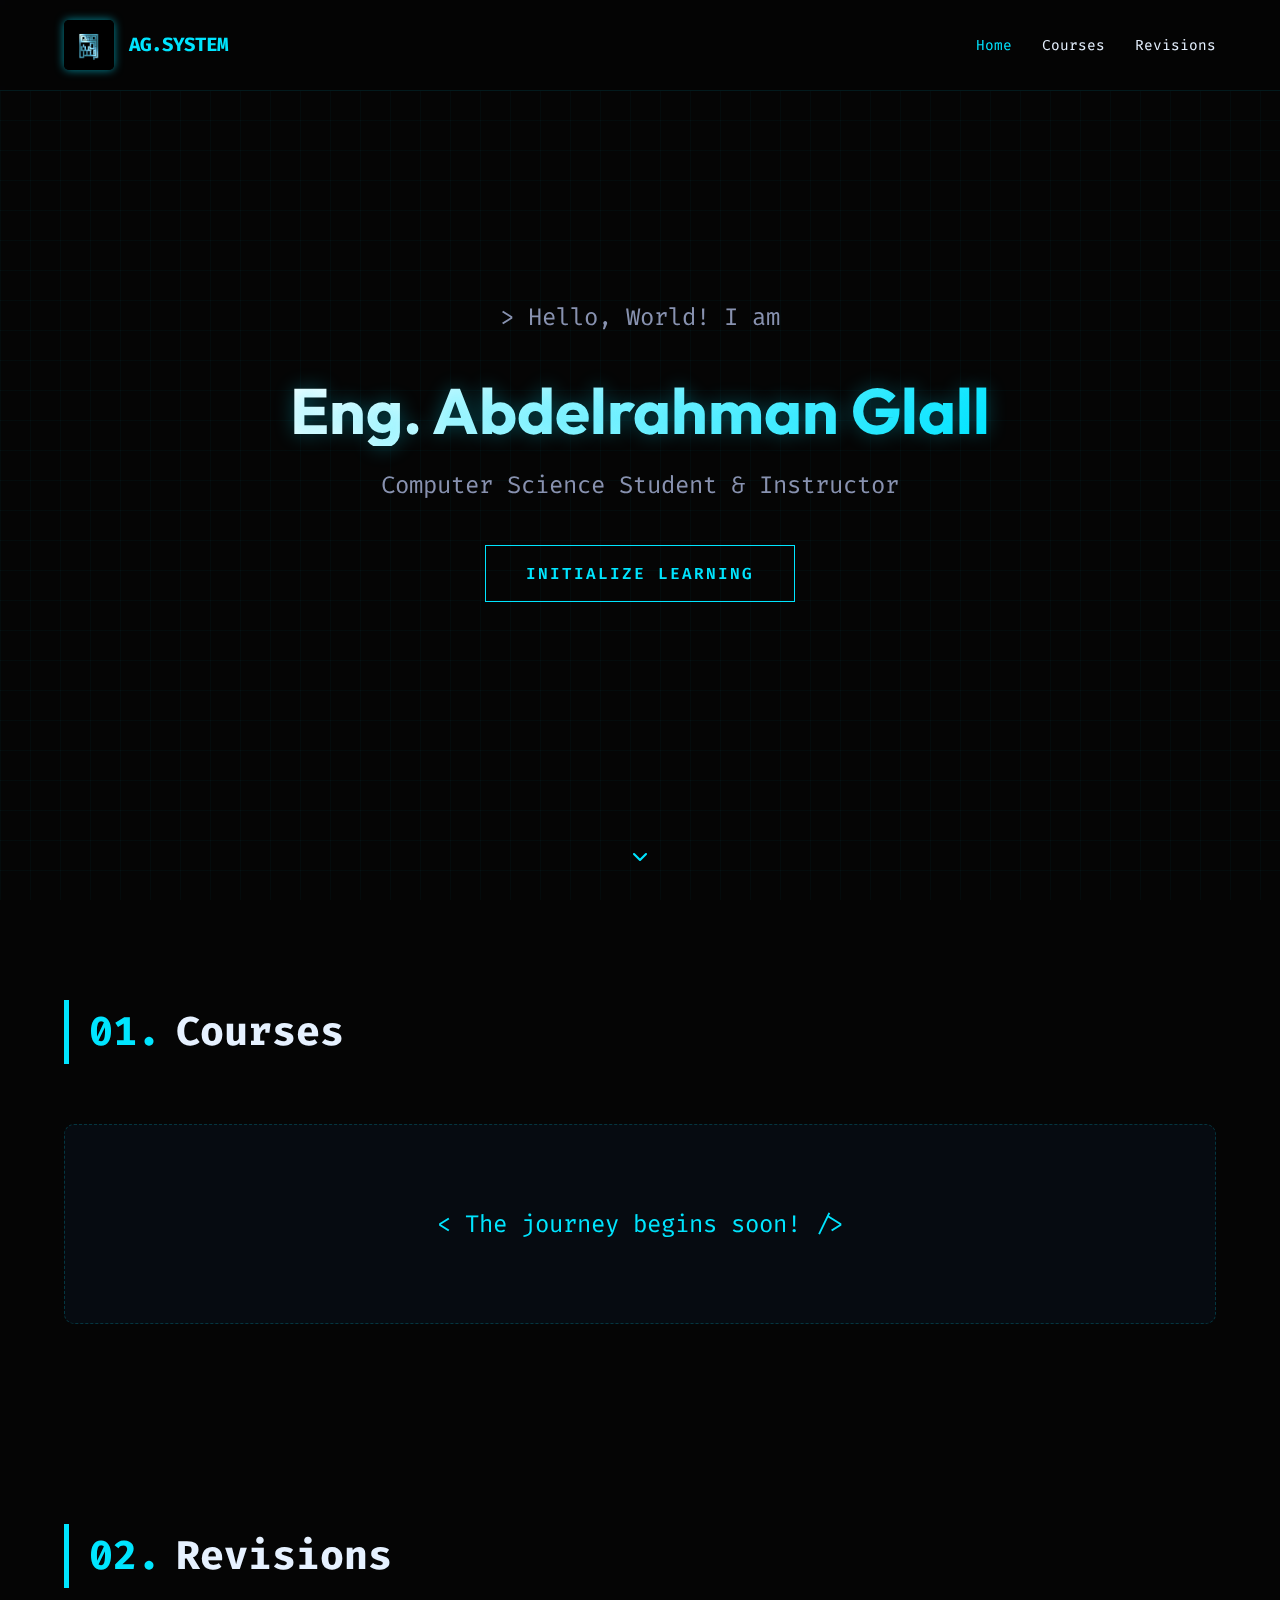
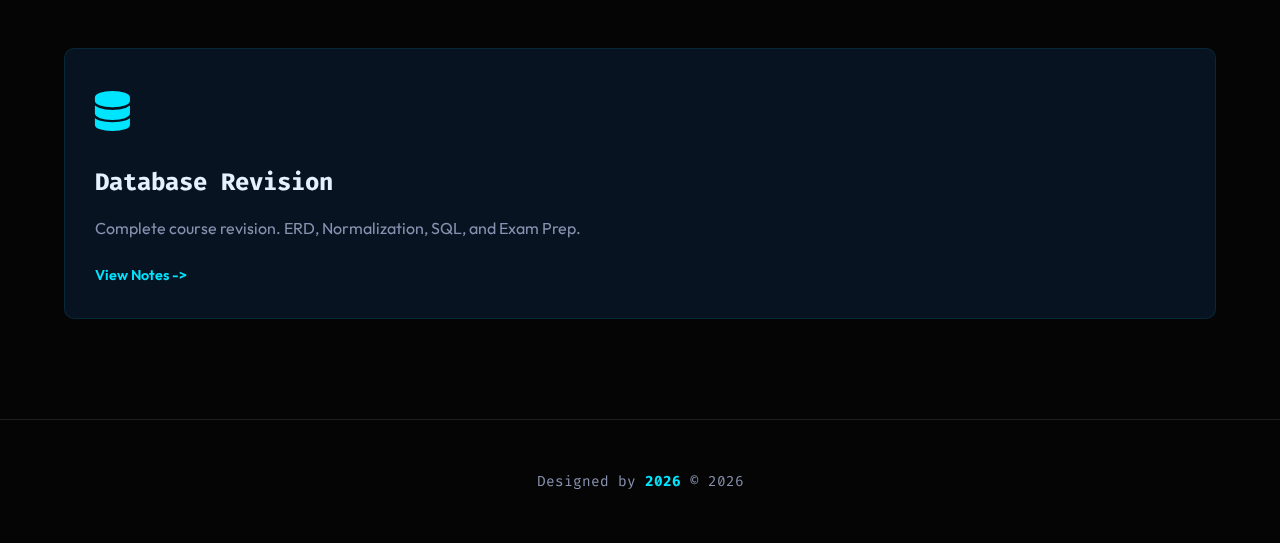
<file: index.html>
<!DOCTYPE html>
<html lang="en">

<head>
    <meta charset="UTF-8">
    <meta name="viewport" content="width=device-width, initial-scale=1.0">
    <title>AG | Eng.Abdelrahman Glall</title>
    <link rel="stylesheet" href="styles.css">
    <link rel="stylesheet" href="https://cdnjs.cloudflare.com/ajax/libs/font-awesome/6.0.0/css/all.min.css">
</head>

<body>
    <div class="bg-grid"></div>

    <header>
        <div class="logo-container">
            <img src="assets/ag_logo.jpg" alt="AG Logo">
            <div class="brand-name">AG.SYSTEM</div>
        </div>
        <nav>
            <ul>
                <li><a href="#home" class="active">Home</a></li>
                <li><a href="#courses">Courses</a></li>
                <li><a href="#revisions">Revisions</a></li>
            </ul>
        </nav>
    </header>

    <section id="home" class="hero">
        <p class="typewriter">> Hello, World! I am</p>
        <h1>Eng. Abdelrahman Glall</h1>
        <p>Computer Science Student & Instructor</p>
        <a href="#courses" class="cta-button">Initialize Learning</a>

        <div class="scroll-indicator">
            <i class="fas fa-chevron-down"></i>
        </div>
    </section>

    <section id="courses">
        <h2 class="section-title"><span>01.</span> Courses</h2>
        <div class="coming-soon-container">
            <p class="coming-soon-text">&lt; The journey begins soon! /&gt;</p>
        </div>
    </section>

    <section id="revisions">
        <h2 class="section-title"><span>02.</span> Revisions</h2>
        <div class="grid">
            <!-- Revision Card 1 -->
            <div class="card" onclick="location.href='database.html'">
                <div class="card-icon"><i class="fas fa-database"></i></div>
                <h3>Database Revision</h3>
                <p>Complete course revision. ERD, Normalization, SQL, and Exam Prep.</p>
                <a href="database.html" class="card-link">View Notes -></a>
            </div>
        </div>
    </section>

    <footer>
        <p>Designed by <strong id="dynamic-year">AG</strong> &copy; 2026</p>
    </footer>

    <script src="script.js"></script>
</body>

</html>
</file>
<file: styles.css>
@import url('https://fonts.googleapis.com/css2?family=Fira+Code:wght@300;400;600&family=Outfit:wght@300;400;700&display=swap');

:root {
    --primary-color: #00e5ff;
    /* Neon Cyan from logo */
    --primary-glow: rgba(0, 229, 255, 0.6);
    --secondary-color: #0a192f;
    /* Deep Navy/Black */
    --bg-color: #050505;
    /* Almost Black */
    --text-color: #e6f1ff;
    /* Off-white */
    --text-muted: #8892b0;
    --card-bg: rgba(10, 25, 47, 0.7);
    --font-heading: 'Fira Code', monospace;
    --font-body: 'Outfit', sans-serif;
}

* {
    margin: 0;
    padding: 0;
    box-sizing: border-box;
}

body {
    background-color: var(--bg-color);
    color: var(--text-color);
    font-family: var(--font-body);
    overflow-x: hidden;
    line-height: 1.6;
}

/* Scrollbar */
::-webkit-scrollbar {
    width: 8px;
}

::-webkit-scrollbar-track {
    background: var(--bg-color);
}

::-webkit-scrollbar-thumb {
    background: var(--primary-color);
    border-radius: 4px;
}

/* Toast Notification */
.toast {
    position: fixed;
    bottom: 30px;
    left: 50%;
    transform: translateX(-50%);
    background: var(--primary-color);
    color: #000;
    padding: 10px 20px;
    border-radius: 5px;
    font-family: var(--font-heading);
    font-weight: bold;
    opacity: 0;
    transition: opacity 0.3s;
    z-index: 2000;
    pointer-events: none;
}

.toast.show {
    opacity: 1;
}

/* Background Effect */
.bg-grid {
    position: fixed;
    top: 0;
    left: 0;
    width: 100%;
    height: 100vh;
    background-image: linear-gradient(rgba(0, 229, 255, 0.03) 1px, transparent 1px),
        linear-gradient(90deg, rgba(0, 229, 255, 0.03) 1px, transparent 1px);
    background-size: 30px 30px;
    z-index: -1;
    pointer-events: none;
}

/* Header */
header {
    display: flex;
    justify-content: space-between;
    align-items: center;
    padding: 20px 5%;
    position: fixed;
    width: 100%;
    top: 0;
    z-index: 1000;
    background: rgba(5, 5, 5, 0.85);
    backdrop-filter: blur(10px);
    border-bottom: 1px solid rgba(0, 229, 255, 0.1);
}

.logo-container {
    display: flex;
    align-items: center;
    gap: 15px;
}

.logo-container img {
    height: 50px;
    border-radius: 5px;
    box-shadow: 0 0 10px var(--primary-glow);
}

.brand-name {
    font-family: var(--font-heading);
    font-size: 1.2rem;
    font-weight: 700;
    color: var(--primary-color);
    letter-spacing: -1px;
}

nav ul {
    display: flex;
    gap: 30px;
    list-style: none;
}

nav a {
    color: var(--text-color);
    text-decoration: none;
    font-family: var(--font-heading);
    font-size: 0.9rem;
    position: relative;
    transition: color 0.3s;
}

nav a:hover,
nav a.active {
    color: var(--primary-color);
}

nav a::after {
    content: '';
    position: absolute;
    width: 0;
    height: 2px;
    bottom: -5px;
    left: 0;
    background-color: var(--primary-color);
    transition: width 0.3s;
}

nav a:hover::after {
    width: 100%;
}

/* Hero Section */
.hero {
    height: 100vh;
    display: flex;
    flex-direction: column;
    justify-content: center;
    align-items: center;
    text-align: center;
    padding: 0 20px;
    position: relative;
}

.hero h1 {
    font-size: 4rem;
    margin-bottom: 20px;
    line-height: 1.1;
    background: linear-gradient(135deg, #fff 0%, var(--primary-color) 100%);
    -webkit-background-clip: text;
    background-clip: text;
    -webkit-text-fill-color: transparent;
    text-shadow: 0 0 20px rgba(0, 229, 255, 0.3);
}

.hero p {
    font-size: 1.5rem;
    color: var(--text-muted);
    font-family: var(--font-heading);
    margin-bottom: 40px;
}

.cta-button {
    padding: 15px 40px;
    background: transparent;
    border: 1px solid var(--primary-color);
    color: var(--primary-color);
    font-family: var(--font-heading);
    font-size: 1rem;
    font-weight: 600;
    cursor: pointer;
    position: relative;
    overflow: hidden;
    transition: all 0.3s;
    text-decoration: none;
    text-transform: uppercase;
    letter-spacing: 2px;
}

.cta-button:hover {
    background: var(--primary-color);
    color: #000;
    box-shadow: 0 0 20px var(--primary-glow);
}

.scroll-indicator {
    position: absolute;
    bottom: 30px;
    animation: bounce 2s infinite;
    color: var(--primary-color);
}

@keyframes bounce {

    0%,
    20%,
    50%,
    80%,
    100% {
        transform: translateY(0);
    }

    40% {
        transform: translateY(-10px);
    }

    60% {
        transform: translateY(-5px);
    }
}

/* Sections */
section {
    padding: 100px 5%;
}

.section-title {
    font-family: var(--font-heading);
    font-size: 2.5rem;
    margin-bottom: 60px;
    border-left: 5px solid var(--primary-color);
    padding-left: 20px;
    display: flex;
    align-items: center;
}

.section-title span {
    color: var(--primary-color);
    margin-right: 15px;
}

/* Cards Grid */
.grid {
    display: grid;
    grid-template-columns: repeat(auto-fit, minmax(300px, 1fr));
    gap: 30px;
}

.card {
    background: var(--card-bg);
    border: 1px solid rgba(0, 229, 255, 0.1);
    padding: 30px;
    border-radius: 10px;
    transition: all 0.3s ease;
    cursor: pointer;
    position: relative;
    overflow: hidden;
}

.card:hover {
    transform: translateY(-5px);
    border-color: var(--primary-color);
    box-shadow: 0 10px 30px -10px rgba(0, 229, 255, 0.3);
}

.card-icon {
    font-size: 2.5rem;
    margin-bottom: 20px;
    color: var(--primary-color);
}

.card h3 {
    font-family: var(--font-heading);
    font-size: 1.5rem;
    margin-bottom: 15px;
}

.card p {
    color: var(--text-muted);
    margin-bottom: 20px;
}

.card-link {
    color: var(--primary-color);
    text-decoration: none;
    font-weight: 600;
    font-size: 0.9rem;
    display: inline-flex;
    align-items: center;
    gap: 5px;
}

.card-link:hover {
    text-decoration: underline;
}

/* Coming Soon Section */
.coming-soon-container {
    display: flex;
    justify-content: center;
    align-items: center;
    min-height: 200px;
    background: rgba(10, 25, 47, 0.3);
    border: 1px dashed rgba(0, 229, 255, 0.2);
    border-radius: 10px;
}

.coming-soon-text {
    font-family: var(--font-heading);
    font-size: 1.5rem;
    color: var(--primary-color);
    text-align: center;
    animation: blink 1.5s infinite;
}

@keyframes blink {

    0%,
    100% {
        opacity: 1;
    }

    50% {
        opacity: 0.5;
    }
}

/* Footer */
footer {
    text-align: center;
    padding: 50px 20px;
    color: var(--text-muted);
    font-family: var(--font-heading);
    font-size: 0.9rem;
    border-top: 1px solid rgba(255, 255, 255, 0.1);
}

footer strong {
    color: var(--primary-color);
}

/* --- Revision Page Layout --- */
.revision-page header {
    position: sticky;
    /* Sticky instead of fixed for this layout might be easier, but let's keep consistent */
}

.revision-container {
    display: flex;
    margin-top: 90px;
    /* Offset for fixed header */
    min-height: calc(100vh - 90px);
}

/* Sidebar */
.sidebar {
    width: 300px;
    min-width: 300px;
    padding: 40px 20px;
    background: rgba(5, 5, 5, 0.5);
    /* Slightly darker/different than main */
    border-right: 1px solid rgba(0, 229, 255, 0.1);
    position: fixed;
    height: calc(100vh - 90px);
    overflow-y: auto;
    top: 90px;
}

.sidebar h3 {
    font-family: var(--font-heading);
    color: var(--primary-color);
    margin-bottom: 20px;
    padding-left: 10px;
    border-left: 3px solid var(--primary-color);
}

.sidebar ul {
    list-style: none;
}

.sidebar li {
    margin-bottom: 10px;
}

.sidebar a {
    text-decoration: none;
    color: var(--text-muted);
    font-family: var(--font-heading);
    font-size: 0.9rem;
    display: block;
    padding: 10px;
    border-radius: 5px;
    transition: all 0.3s;
}

.sidebar a:hover,
.sidebar a.active {
    background: rgba(0, 229, 255, 0.1);
    color: var(--primary-color);
    transform: translateX(5px);
}

/* Content Area */
.content-area {
    margin-left: 300px;
    /* Width of sidebar */
    flex: 1;
    padding: 40px 60px;
}

.content-header {
    margin-bottom: 60px;
    text-align: center;
}

.content-header h1 {
    font-size: 3rem;
    color: var(--text-color);
    margin-bottom: 10px;
    font-family: var(--font-heading);
}

.content-header p {
    color: var(--primary-color);
    font-family: var(--font-heading);
    letter-spacing: 2px;
}

/* Topic Sections */
.topic-section {
    padding: 0;
    /* Override default section padding */
    margin-bottom: 80px;
    scroll-margin-top: 120px;
    /* Scroll offset for header */
}

.topic-header {
    display: flex;
    justify-content: space-between;
    align-items: center;
    border-bottom: 1px solid rgba(0, 229, 255, 0.2);
    padding-bottom: 15px;
    margin-bottom: 25px;
}

.topic-header h2 {
    font-family: var(--font-heading);
    font-size: 1.8rem;
    color: var(--primary-color);
}

.copy-link-btn {
    background: transparent;
    border: none;
    color: var(--text-muted);
    font-size: 1.2rem;
    cursor: pointer;
    transition: color 0.3s;
}

.copy-link-btn:hover {
    color: var(--primary-color);
}

.topic-content p {
    color: var(--text-color);
    font-size: 1.1rem;
    margin-bottom: 20px;
}

.topic-content h3 {
    color: var(--primary-color);
    font-family: var(--font-heading);
    margin-top: 30px;
    margin-bottom: 15px;
    font-size: 1.4rem;
}

.topic-content ul,
.topic-content ol {
    margin-left: 20px;
    margin-bottom: 20px;
    color: var(--text-color);
}

.topic-content li {
    margin-bottom: 10px;
}

/* Arabic Note Styling */
.note-arabic {
    direction: rtl;
    font-family: 'Tahoma', 'Arial', sans-serif;
    color: var(--primary-color);
    background: rgba(0, 229, 255, 0.05);
    padding: 10px;
    border-right: 3px solid var(--primary-color);
    margin-bottom: 20px;
    border-radius: 5px;
}

/* Comparison Table */
.comparison-table {
    width: 100%;
    border-collapse: collapse;
    margin-bottom: 30px;
    color: var(--text-color);
}

.comparison-table th,
.comparison-table td {
    border: 1px solid rgba(0, 229, 255, 0.2);
    padding: 12px;
    text-align: left;
}

.comparison-table th {
    background: rgba(0, 229, 255, 0.1);
    color: var(--primary-color);
    font-family: var(--font-heading);
}

/* Definition Box */
.definition-box {
    background: rgba(255, 255, 255, 0.03);
    padding: 20px;
    border-radius: 8px;
    margin-bottom: 20px;
    border-left: 2px solid var(--primary-color);
}

.definition-box h4 {
    color: var(--text-muted);
    margin-bottom: 10px;
    font-family: var(--font-heading);
}

/* Code Blocks */
pre {
    background: #000;
    padding: 20px;
    border-radius: 8px;
    overflow-x: auto;
    border: 1px solid rgba(0, 229, 255, 0.2);
    margin-bottom: 20px;
}

code {
    font-family: 'Fira Code', monospace;
    color: #e6f1ff;
    font-size: 0.9rem;
}

.placeholder-box {
    background: rgba(255, 255, 255, 0.05);
    border: 1px dashed rgba(255, 255, 255, 0.2);
    padding: 40px;
    text-align: center;
    color: var(--text-muted);
    font-style: italic;
    border-radius: 10px;
}

/* ERD Image Styling */
.erd-container {
    text-align: center;
    margin: 30px 0;
    padding: 10px;
    background: rgba(255, 255, 255, 0.02);
    border-radius: 10px;
}

.erd-image {
    max-width: 100%;
    height: auto;
    border-radius: 8px;
    border: 1px solid rgba(0, 229, 255, 0.3);
    box-shadow: 0 0 15px rgba(0, 229, 255, 0.1);
}

/* Responsive for Revision Page */
@media (max-width: 900px) {
    .revision-container {
        flex-direction: column;
    }

    .sidebar {
        width: 100%;
        min-width: 100%;
        position: relative;
        height: auto;
        border-right: none;
        border-bottom: 1px solid rgba(0, 229, 255, 0.1);
        top: 0;
    }

    .content-area {
        margin-left: 0;
        padding: 40px 20px;
    }
}
</file>
